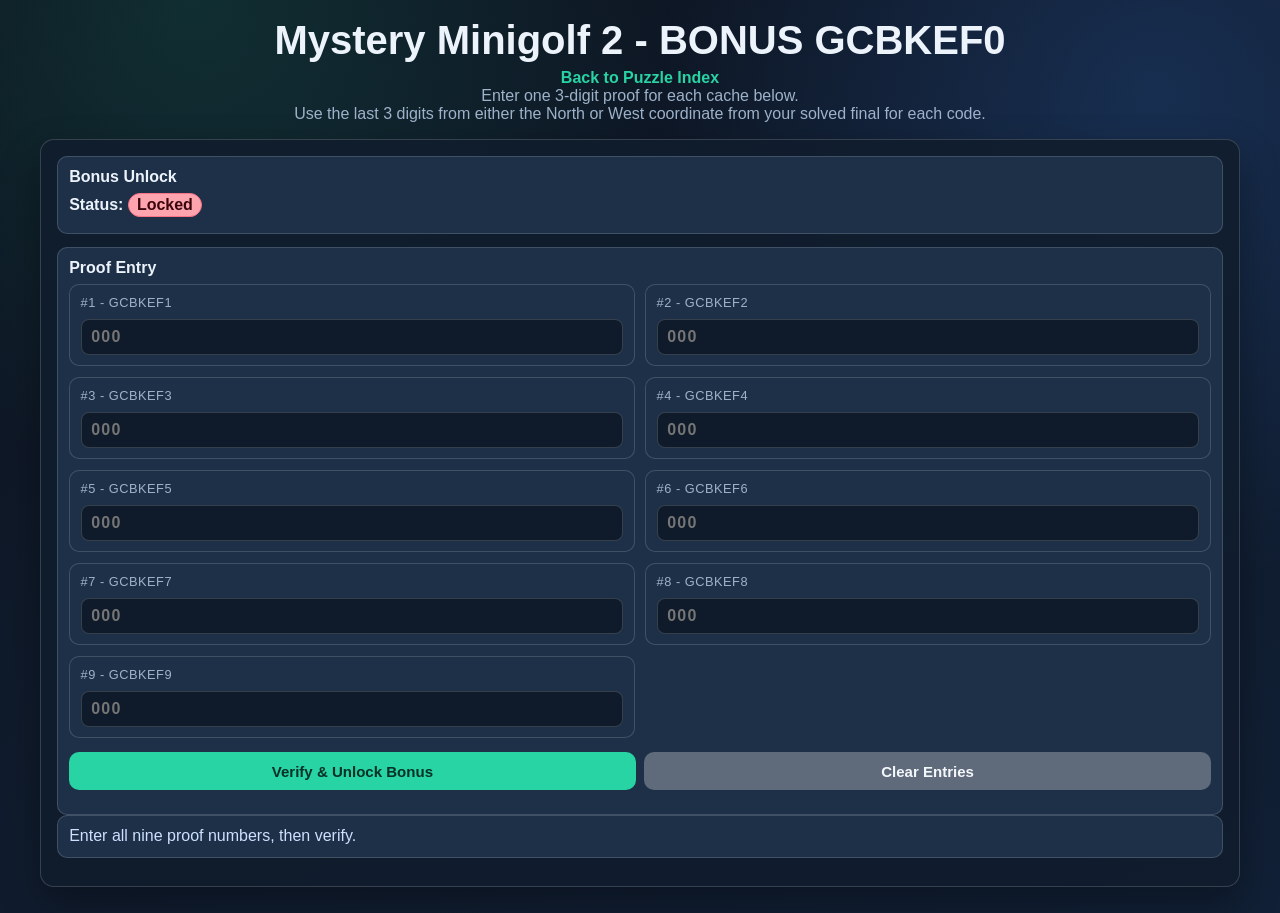
<file: geocaching/GCBKEF0/index.html>
<!DOCTYPE html>
<html lang="en">
<head>
  <meta charset="UTF-8" />
  <meta name="viewport" content="width=device-width, initial-scale=1.0" />
  <title>Mystery Minigolf BONUS</title>
  <link rel="stylesheet" href="style.css" />
</head>
<body>
  <main class="container">
    <header class="page-header">
      <h1>Mystery Minigolf 2 - BONUS GCBKEF0</h1>
      <p><a class="index-link" href="/geocaching/mm2">Back to Puzzle Index</a></p>
      <p>Enter one 3-digit proof for each cache below.</p>
      <p>Use the last 3 digits from either the North or West coordinate from your solved final for each code.</p>
    </header>

    <section class="layout" aria-label="Bonus unlock layout">
      <aside class="panel" style="grid-column: 1 / -1;">
        <div class="result-panel">
          <h2>Bonus Unlock</h2>
          <p><strong>Status:</strong> <span id="unlockStatus" class="hint-badge hint-neutral">Locked</span></p>
          <p id="bonusCoordsRow" class="hidden">
            <strong>Bonus Final Coordinates:</strong> <span id="bonusCoordsValue"></span>
          </p>
        </div>

        <div class="history-panel" style="max-height: none;">
          <h2>Proof Entry</h2>
          <form id="proofForm" autocomplete="off" novalidate>
            <div class="stats-grid">
              <label class="stat-card">
                <p class="label">#1 - GCBKEF1</p>
                <input id="proof-GCBKEF1" name="GCBKEF1" type="text" inputmode="numeric" maxlength="3" placeholder="000" />
              </label>
              <label class="stat-card">
                <p class="label">#2 - GCBKEF2</p>
                <input id="proof-GCBKEF2" name="GCBKEF2" type="text" inputmode="numeric" maxlength="3" placeholder="000" />
              </label>
              <label class="stat-card">
                <p class="label">#3 - GCBKEF3</p>
                <input id="proof-GCBKEF3" name="GCBKEF3" type="text" inputmode="numeric" maxlength="3" placeholder="000" />
              </label>
              <label class="stat-card">
                <p class="label">#4 - GCBKEF4</p>
                <input id="proof-GCBKEF4" name="GCBKEF4" type="text" inputmode="numeric" maxlength="3" placeholder="000" />
              </label>
              <label class="stat-card">
                <p class="label">#5 - GCBKEF5</p>
                <input id="proof-GCBKEF5" name="GCBKEF5" type="text" inputmode="numeric" maxlength="3" placeholder="000" />
              </label>
              <label class="stat-card">
                <p class="label">#6 - GCBKEF6</p>
                <input id="proof-GCBKEF6" name="GCBKEF6" type="text" inputmode="numeric" maxlength="3" placeholder="000" />
              </label>
              <label class="stat-card">
                <p class="label">#7 - GCBKEF7</p>
                <input id="proof-GCBKEF7" name="GCBKEF7" type="text" inputmode="numeric" maxlength="3" placeholder="000" />
              </label>
              <label class="stat-card">
                <p class="label">#8 - GCBKEF8</p>
                <input id="proof-GCBKEF8" name="GCBKEF8" type="text" inputmode="numeric" maxlength="3" placeholder="000" />
              </label>
              <label class="stat-card">
                <p class="label">#9 - GCBKEF9</p>
                <input id="proof-GCBKEF9" name="GCBKEF9" type="text" inputmode="numeric" maxlength="3" placeholder="000" />
              </label>
            </div>

            <div class="button-row">
              <button id="verifyBtn" type="submit">Verify & Unlock Bonus</button>
              <button id="clearBtn" type="button" class="secondary">Clear Entries</button>
            </div>
          </form>
        </div>

        <div id="status" class="status" aria-live="polite">Enter all nine proof numbers, then verify.</div>
      </aside>
    </section>
  </main>

  <script src="app.js?v=20260424"></script>
</body>
</html>
</file>
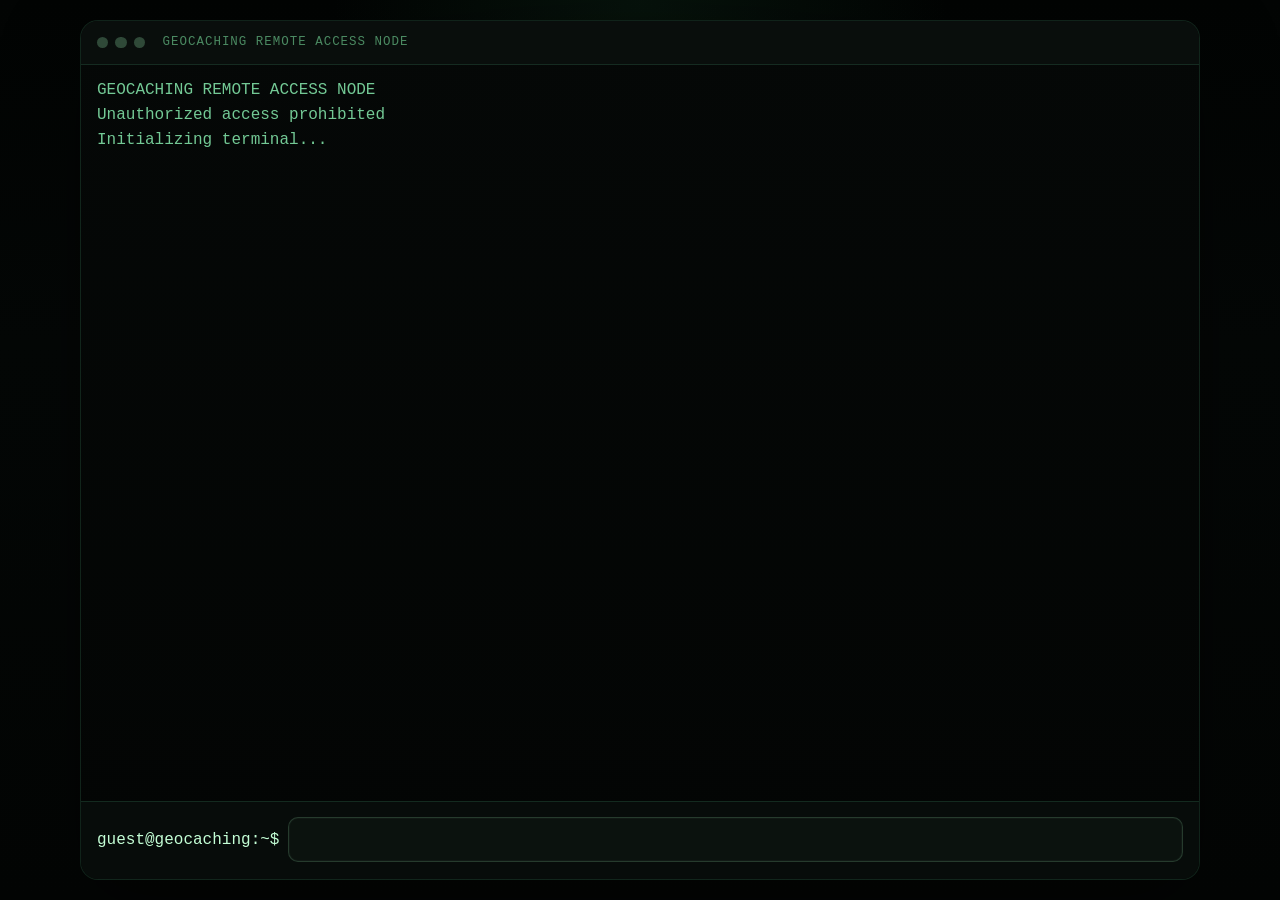
<file: geocaching/terminal/index.html>
<!DOCTYPE html>
<html lang="en">
<head>
  <meta charset="UTF-8" />
  <meta name="viewport" content="width=device-width, initial-scale=1.0" />
  <title>Geocaching Terminal Puzzle</title>
  <link rel="stylesheet" href="style.css" />
</head>
<body>
  <main class="terminal-shell">
    <section class="terminal-window" aria-label="Simulated terminal">
      <div class="terminal-topbar">
        <span class="terminal-dot"></span>
        <span class="terminal-dot"></span>
        <span class="terminal-dot"></span>
        <p class="terminal-title">GEOCACHING REMOTE ACCESS NODE</p>
      </div>

      <div id="terminalOutput" class="terminal-output" aria-live="polite"></div>

      <form id="terminalForm" class="terminal-inputbar" autocomplete="off">
        <label class="sr-only" for="commandInput">Terminal command</label>
        <span id="promptLabel" class="prompt"></span>
        <div class="input-wrap">
          <input id="commandInput" class="command-input" type="text" spellcheck="false" autofocus />
        </div>
      </form>
    </section>
  </main>

  <script src="puzzle-data.js"></script>
  <script src="app.js"></script>
</body>
</html>
</file>
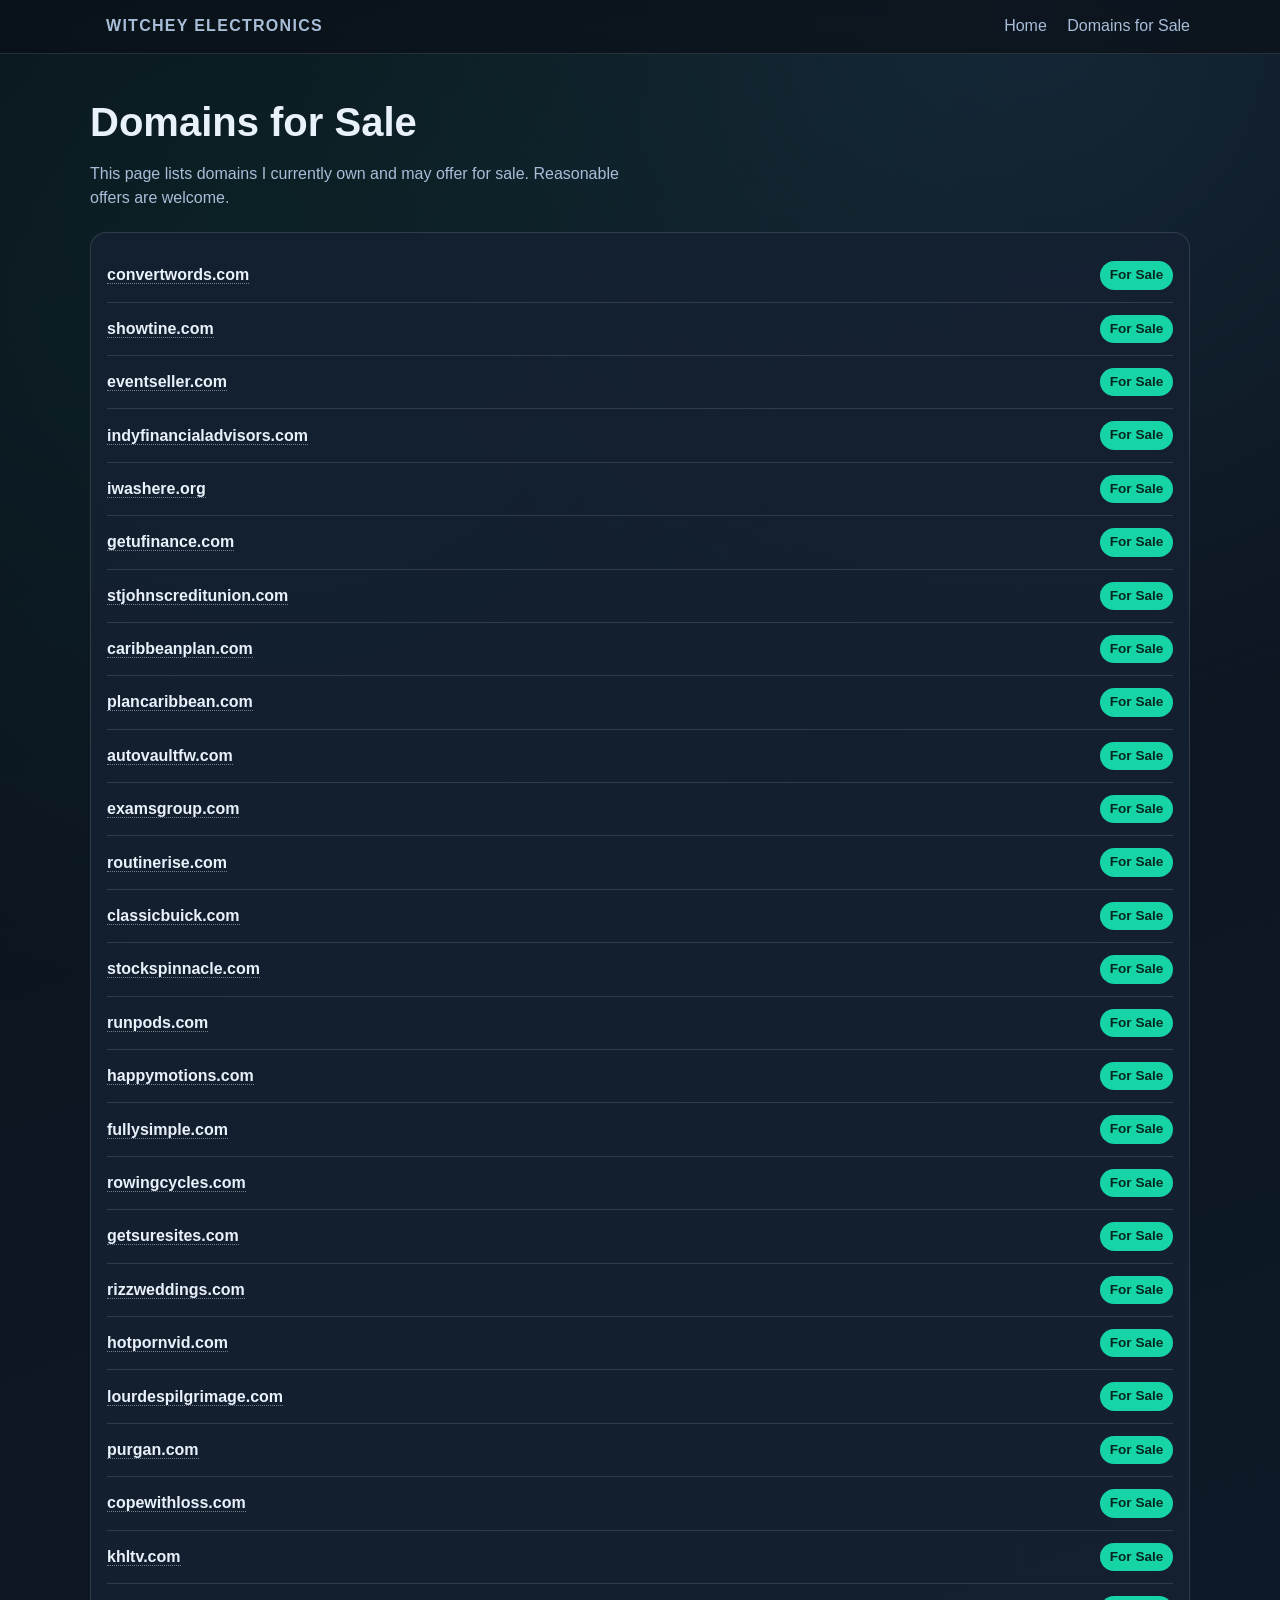
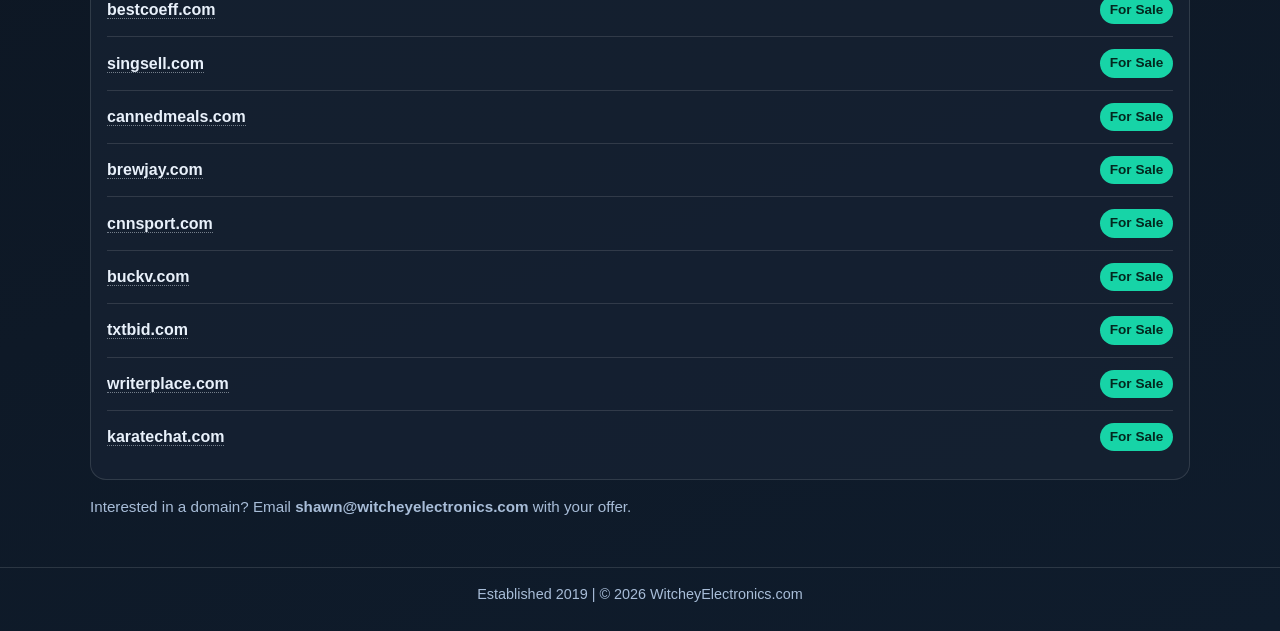
<file: domains.html>
<!DOCTYPE html>
<html lang="en">
<head>
  <meta charset="UTF-8" />
  <meta name="viewport" content="width=device-width, initial-scale=1.0" />
  <title>Domains for Sale | Witchey Electronics</title>
  <meta name="description" content="Domains currently available from Witchey Electronics." />
  <style>
    :root {
      --bg: #0a1018;
      --bg-soft: #111a26;
      --card: #162232;
      --text: #e9f1fb;
      --muted: #a8bdd8;
      --accent: #17d4a7;
      --accent-2: #5cc5ff;
      --border: rgba(255, 255, 255, 0.12);
    }

    * {
      box-sizing: border-box;
      margin: 0;
      padding: 0;
    }

    body {
      font-family: "Trebuchet MS", "Segoe UI", sans-serif;
      background:
        radial-gradient(circle at 20% 10%, rgba(23, 212, 167, 0.08), transparent 35%),
        radial-gradient(circle at 80% 0%, rgba(92, 197, 255, 0.12), transparent 30%),
        linear-gradient(160deg, var(--bg) 0%, #0d1622 45%, #0f1c2c 100%);
      color: var(--text);
      line-height: 1.5;
      min-height: 100vh;
    }

    .frame {
      width: min(1100px, 92%);
      margin: 0 auto;
    }

    header {
      position: sticky;
      top: 0;
      backdrop-filter: blur(8px);
      background: rgba(10, 16, 24, 0.7);
      border-bottom: 1px solid var(--border);
      z-index: 10;
    }

    .nav {
      display: flex;
      align-items: center;
      justify-content: space-between;
      padding: 0.9rem 0;
    }

    .brand {
      text-transform: uppercase;
      letter-spacing: 0.08em;
      font-weight: 700;
      color: var(--text);
      text-decoration: none;
    }

    .nav a {
      color: var(--muted);
      text-decoration: none;
      margin-left: 1rem;
    }

    .nav a:hover {
      color: var(--accent);
    }

    main {
      padding: 2.4rem 0 3rem;
    }

    h1 {
      font-size: clamp(1.8rem, 3.2vw, 2.5rem);
      margin-bottom: 0.6rem;
    }

    .intro {
      color: var(--muted);
      margin-bottom: 1.4rem;
      max-width: 60ch;
    }

    .panel {
      border: 1px solid var(--border);
      background: rgba(22, 34, 50, 0.85);
      border-radius: 1rem;
      padding: 1rem;
    }

    .row {
      display: grid;
      grid-template-columns: 1fr auto;
      gap: 0.8rem;
      align-items: center;
      padding: 0.75rem 0;
      border-bottom: 1px solid var(--border);
    }

    .row:last-child {
      border-bottom: 0;
    }

    .name {
      font-weight: 700;
    }

    .domain-link {
      color: var(--text);
      text-decoration: none;
      border-bottom: 1px dotted rgba(233, 241, 251, 0.45);
    }

    .domain-link:hover {
      color: var(--accent);
      border-bottom-color: var(--accent);
    }

    .status {
      color: #03281f;
      background: var(--accent);
      border-radius: 999px;
      padding: 0.25rem 0.6rem;
      font-size: 0.85rem;
      font-weight: 700;
    }

    .footnote {
      margin-top: 1rem;
      color: var(--muted);
      font-size: 0.95rem;
    }

    footer {
      border-top: 1px solid var(--border);
      color: var(--muted);
      padding: 1rem 0 1.6rem;
      font-size: 0.9rem;
      text-align: center;
    }

    @media (max-width: 900px) {
      .nav {
        flex-wrap: wrap;
        gap: 0.4rem;
      }

      .nav a {
        margin-left: 0.7rem;
      }
    }
  </style>
</head>
<body>
  <header>
    <div class="frame nav">
      <a class="brand" href="/">Witchey Electronics</a>
      <nav>
        <a href="/">Home</a>
        <a href="/domains">Domains for Sale</a>
      </nav>
    </div>
  </header>

  <main class="frame">
    <h1>Domains for Sale</h1>
    <p class="intro">
      This page lists domains I currently own and may offer for sale. Reasonable offers are welcome.
    </p>

    <section class="panel" aria-label="Domain list">
      <div class="row">
        <div class="name"><a class="domain-link" href="https://convertwords.com" target="_blank" rel="noopener noreferrer">convertwords.com</a></div>
        <div class="status">For Sale</div>
      </div>
      <div class="row">
        <div class="name"><a class="domain-link" href="https://showtine.com" target="_blank" rel="noopener noreferrer">showtine.com</a></div>
        <div class="status">For Sale</div>
      </div>
      <div class="row">
        <div class="name"><a class="domain-link" href="https://eventseller.com" target="_blank" rel="noopener noreferrer">eventseller.com</a></div>
        <div class="status">For Sale</div>
      </div>
      <div class="row">
        <div class="name"><a class="domain-link" href="https://indyfinancialadvisors.com" target="_blank" rel="noopener noreferrer">indyfinancialadvisors.com</a></div>
        <div class="status">For Sale</div>
      </div>
      <div class="row">
        <div class="name"><a class="domain-link" href="https://iwashere.org" target="_blank" rel="noopener noreferrer">iwashere.org</a></div>
        <div class="status">For Sale</div>
      </div>
      <div class="row">
        <div class="name"><a class="domain-link" href="https://getufinance.com" target="_blank" rel="noopener noreferrer">getufinance.com</a></div>
        <div class="status">For Sale</div>
      </div>
      <div class="row">
        <div class="name"><a class="domain-link" href="https://stjohnscreditunion.com" target="_blank" rel="noopener noreferrer">stjohnscreditunion.com</a></div>
        <div class="status">For Sale</div>
      </div>
      <div class="row">
        <div class="name"><a class="domain-link" href="https://caribbeanplan.com" target="_blank" rel="noopener noreferrer">caribbeanplan.com</a></div>
        <div class="status">For Sale</div>
      </div>
      <div class="row">
        <div class="name"><a class="domain-link" href="https://plancaribbean.com" target="_blank" rel="noopener noreferrer">plancaribbean.com</a></div>
        <div class="status">For Sale</div>
      </div>
      <div class="row">
        <div class="name"><a class="domain-link" href="https://autovaultfw.com" target="_blank" rel="noopener noreferrer">autovaultfw.com</a></div>
        <div class="status">For Sale</div>
      </div>
      <div class="row">
        <div class="name"><a class="domain-link" href="https://examsgroup.com" target="_blank" rel="noopener noreferrer">examsgroup.com</a></div>
        <div class="status">For Sale</div>
      </div>
      <div class="row">
        <div class="name"><a class="domain-link" href="https://routinerise.com" target="_blank" rel="noopener noreferrer">routinerise.com</a></div>
        <div class="status">For Sale</div>
      </div>
      <div class="row">
        <div class="name"><a class="domain-link" href="https://classicbuick.com" target="_blank" rel="noopener noreferrer">classicbuick.com</a></div>
        <div class="status">For Sale</div>
      </div>
      <div class="row">
        <div class="name"><a class="domain-link" href="https://stockspinnacle.com" target="_blank" rel="noopener noreferrer">stockspinnacle.com</a></div>
        <div class="status">For Sale</div>
      </div>
      <div class="row">
        <div class="name"><a class="domain-link" href="https://runpods.com" target="_blank" rel="noopener noreferrer">runpods.com</a></div>
        <div class="status">For Sale</div>
      </div>
      <div class="row">
        <div class="name"><a class="domain-link" href="https://happymotions.com" target="_blank" rel="noopener noreferrer">happymotions.com</a></div>
        <div class="status">For Sale</div>
      </div>
      <div class="row">
        <div class="name"><a class="domain-link" href="https://fullysimple.com" target="_blank" rel="noopener noreferrer">fullysimple.com</a></div>
        <div class="status">For Sale</div>
      </div>
      <div class="row">
        <div class="name"><a class="domain-link" href="https://rowingcycles.com" target="_blank" rel="noopener noreferrer">rowingcycles.com</a></div>
        <div class="status">For Sale</div>
      </div>
      <div class="row">
        <div class="name"><a class="domain-link" href="https://getsuresites.com" target="_blank" rel="noopener noreferrer">getsuresites.com</a></div>
        <div class="status">For Sale</div>
      </div>
      <div class="row">
        <div class="name"><a class="domain-link" href="https://rizzweddings.com" target="_blank" rel="noopener noreferrer">rizzweddings.com</a></div>
        <div class="status">For Sale</div>
      </div>
      <div class="row">
        <div class="name"><a class="domain-link" href="https://hotpornvid.com" target="_blank" rel="noopener noreferrer">hotpornvid.com</a></div>
        <div class="status">For Sale</div>
      </div>
      <div class="row">
        <div class="name"><a class="domain-link" href="https://lourdespilgrimage.com" target="_blank" rel="noopener noreferrer">lourdespilgrimage.com</a></div>
        <div class="status">For Sale</div>
      </div>
      <div class="row">
        <div class="name"><a class="domain-link" href="https://purgan.com" target="_blank" rel="noopener noreferrer">purgan.com</a></div>
        <div class="status">For Sale</div>
      </div>
      <div class="row">
        <div class="name"><a class="domain-link" href="https://copewithloss.com" target="_blank" rel="noopener noreferrer">copewithloss.com</a></div>
        <div class="status">For Sale</div>
      </div>
      <div class="row">
        <div class="name"><a class="domain-link" href="https://khltv.com" target="_blank" rel="noopener noreferrer">khltv.com</a></div>
        <div class="status">For Sale</div>
      </div>
      <div class="row">
        <div class="name"><a class="domain-link" href="https://bestcoeff.com" target="_blank" rel="noopener noreferrer">bestcoeff.com</a></div>
        <div class="status">For Sale</div>
      </div>
      <div class="row">
        <div class="name"><a class="domain-link" href="https://singsell.com" target="_blank" rel="noopener noreferrer">singsell.com</a></div>
        <div class="status">For Sale</div>
      </div>
      <div class="row">
        <div class="name"><a class="domain-link" href="https://cannedmeals.com" target="_blank" rel="noopener noreferrer">cannedmeals.com</a></div>
        <div class="status">For Sale</div>
      </div>
      <div class="row">
        <div class="name"><a class="domain-link" href="https://brewjay.com" target="_blank" rel="noopener noreferrer">brewjay.com</a></div>
        <div class="status">For Sale</div>
      </div>
      <div class="row">
        <div class="name"><a class="domain-link" href="https://cnnsport.com" target="_blank" rel="noopener noreferrer">cnnsport.com</a></div>
        <div class="status">For Sale</div>
      </div>
      <div class="row">
        <div class="name"><a class="domain-link" href="https://buckv.com" target="_blank" rel="noopener noreferrer">buckv.com</a></div>
        <div class="status">For Sale</div>
      </div>
      <div class="row">
        <div class="name"><a class="domain-link" href="https://txtbid.com" target="_blank" rel="noopener noreferrer">txtbid.com</a></div>
        <div class="status">For Sale</div>
      </div>
      <div class="row">
        <div class="name"><a class="domain-link" href="https://writerplace.com" target="_blank" rel="noopener noreferrer">writerplace.com</a></div>
        <div class="status">For Sale</div>
      </div>
      <div class="row">
        <div class="name"><a class="domain-link" href="https://karatechat.com" target="_blank" rel="noopener noreferrer">karatechat.com</a></div>
        <div class="status">For Sale</div>
      </div>
    </section>

    <p class="footnote">Interested in a domain? Email <strong>shawn@witcheyelectronics.com</strong> with your offer.</p>
  </main>

  <footer>
    <div class="frame">Established 2019 | &copy; <span id="year"></span> WitcheyElectronics.com</div>
  </footer>

  <script>
    document.getElementById('year').textContent = new Date().getFullYear();
  </script>
</body>
</html>
</file>
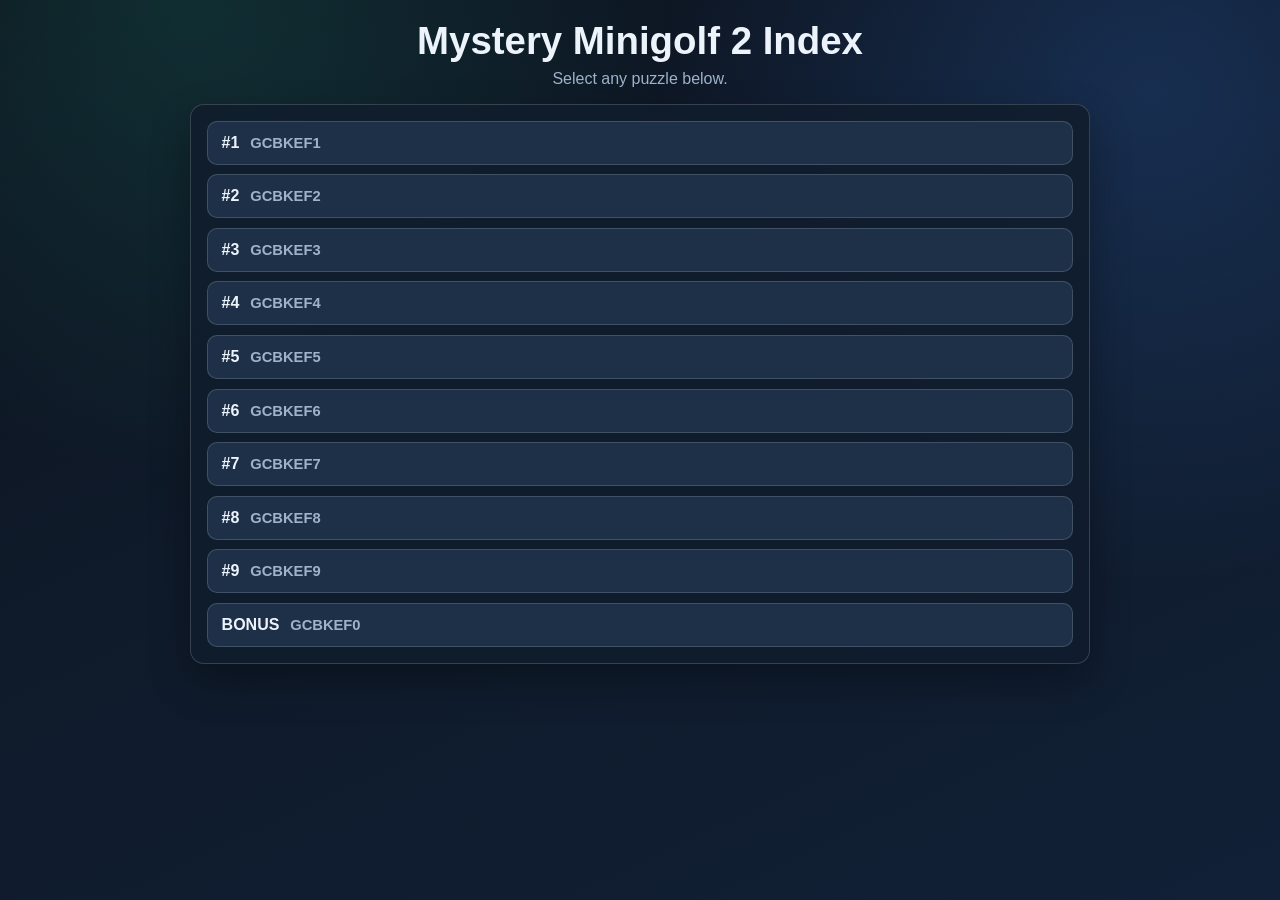
<file: geocaching/mm2.html>
<!DOCTYPE html>
<html lang="en">
<head>
  <meta charset="UTF-8" />
  <meta name="viewport" content="width=device-width, initial-scale=1.0" />
  <title>Mystery Minigolf Index</title>
  <style>
    :root {
      --bg: #0d1522;
      --panel: #17263a;
      --text: #edf3fb;
      --muted: #9eb2ca;
      --line: rgba(255, 255, 255, 0.16);
      --accent: #28d3a4;
      --accent-strong: #16b488;
    }

    * { box-sizing: border-box; }

    html, body {
      margin: 0;
      padding: 0;
      min-height: 100%;
    }

    body {
      font-family: "Trebuchet MS", "Segoe UI", sans-serif;
      color: var(--text);
      background:
        radial-gradient(circle at 15% 0%, rgba(40, 211, 164, 0.14), transparent 34%),
        radial-gradient(circle at 90% 10%, rgba(61, 138, 255, 0.18), transparent 35%),
        linear-gradient(155deg, #0c121d, #0f1a2a 42%, #112036);
    }

    .container {
      width: min(900px, 94%);
      margin: 0 auto;
      padding: 1.2rem 0 1.8rem;
    }

    .header {
      text-align: center;
      margin-bottom: 1rem;
    }

    .header h1 {
      margin: 0 0 0.4rem;
      font-size: clamp(1.6rem, 4vw, 2.4rem);
    }

    .header p {
      margin: 0;
      color: var(--muted);
    }

    .panel {
      border-radius: 14px;
      border: 1px solid var(--line);
      background: rgba(17, 29, 45, 0.88);
      box-shadow: 0 18px 40px rgba(0, 0, 0, 0.32);
      padding: 1rem;
    }

    .list {
      list-style: none;
      margin: 0;
      padding: 0;
      display: grid;
      gap: 0.6rem;
    }

    .item a {
      display: block;
      border: 1px solid var(--line);
      border-radius: 10px;
      padding: 0.75rem 0.85rem;
      color: var(--text);
      text-decoration: none;
      background: #1d3048;
      font-weight: 700;
    }

    .item a:hover {
      border-color: var(--accent);
      color: var(--accent);
    }

    .tag {
      margin-left: 0.4rem;
      color: var(--muted);
      font-weight: 600;
      font-size: 0.92rem;
    }
  </style>
</head>
<body>
  <main class="container">
    <header class="header">
      <h1>Mystery Minigolf 2 Index</h1>
      <p>Select any puzzle below.</p>
    </header>

    <section class="panel" aria-label="Puzzle list">
      <ul class="list">
        <li class="item"><a href="/geocaching/GCBKEF1/">#1 <span class="tag">GCBKEF1</span></a></li>
        <li class="item"><a href="/geocaching/GCBKEF2/">#2 <span class="tag">GCBKEF2</span></a></li>
        <li class="item"><a href="/geocaching/GCBKEF3/">#3 <span class="tag">GCBKEF3</span></a></li>
        <li class="item"><a href="/geocaching/GCBKEF4/">#4 <span class="tag">GCBKEF4</span></a></li>
        <li class="item"><a href="/geocaching/GCBKEF5/">#5 <span class="tag">GCBKEF5</span></a></li>
        <li class="item"><a href="/geocaching/GCBKEF6/">#6 <span class="tag">GCBKEF6</span></a></li>
        <li class="item"><a href="/geocaching/GCBKEF7/">#7 <span class="tag">GCBKEF7</span></a></li>
        <li class="item"><a href="/geocaching/GCBKEF8/">#8 <span class="tag">GCBKEF8</span></a></li>
        <li class="item"><a href="/geocaching/GCBKEF9/">#9 <span class="tag">GCBKEF9</span></a></li>
        <li class="item"><a href="/geocaching/GCBKEF0/">BONUS <span class="tag">GCBKEF0</span></a></li>
      </ul>
    </section>
  </main>
</body>
</html>
</file>
<file: geocaching/GCBKEF0/style.css>
:root {
  --bg: #0d1522;
  --bg-soft: #111d2d;
  --panel: #17263a;
  --panel-soft: #1d3048;
  --text: #edf3fb;
  --muted: #9eb2ca;
  --line: rgba(255, 255, 255, 0.16);
  --accent: #28d3a4;
  --accent-strong: #16b488;
  --warn: #d97706;
  --danger: #b91c1c;
}

* {
  box-sizing: border-box;
}

html,
body {
  margin: 0;
  padding: 0;
  min-height: 100%;
}

body {
  font-family: "Trebuchet MS", "Segoe UI", sans-serif;
  color: var(--text);
  background:
    radial-gradient(circle at 15% 0%, rgba(40, 211, 164, 0.14), transparent 34%),
    radial-gradient(circle at 90% 10%, rgba(61, 138, 255, 0.18), transparent 35%),
    linear-gradient(155deg, #0c121d, #0f1a2a 42%, #112036);
}

.container {
  width: min(1200px, 94%);
  margin: 0 auto;
  padding: 1.1rem 0 1.6rem;
}

.page-header {
  text-align: center;
  margin-bottom: 1rem;
}

.eyebrow {
  margin: 0 0 0.3rem;
  font-size: 0.8rem;
  letter-spacing: 0.12em;
  text-transform: uppercase;
  color: var(--accent);
}

.page-header h1 {
  margin: 0 0 0.4rem;
  font-size: clamp(1.6rem, 4vw, 2.5rem);
}

.page-header p {
  margin: 0;
  color: var(--muted);
}

.layout {
  display: grid;
  grid-template-columns: 1.4fr 1fr;
  gap: 1rem;
  align-items: start;
}

.map-wrap,
.panel {
  border-radius: 14px;
  border: 1px solid var(--line);
  background: rgba(17, 29, 45, 0.88);
  box-shadow: 0 18px 40px rgba(0, 0, 0, 0.32);
}

.map-wrap {
  overflow: hidden;
  position: relative;
}

#map {
  width: 100%;
  height: min(76vh, 760px);
  min-height: 450px;
  background: #0f1f32;
}

.leaflet-control-recenter a.leaflet-control-recenter-btn {
  width: 34px;
  height: 34px;
  line-height: 34px;
  font-size: 18px;
  font-weight: 700;
  text-align: center;
  color: #20314a;
  text-decoration: none;
}

.leaflet-control-recenter a.leaflet-control-recenter-btn:hover {
  color: #0f1726;
  background: #e8eef8;
}

.panel {
  padding: 1rem;
}

.stats-grid {
  display: grid;
  grid-template-columns: repeat(2, minmax(0, 1fr));
  gap: 0.65rem;
  margin-bottom: 0.9rem;
}

.stat-card {
  background: var(--panel-soft);
  border: 1px solid var(--line);
  border-radius: 10px;
  padding: 0.65rem;
}

.stat-card .label {
  margin: 0 0 0.2rem;
  color: var(--muted);
  font-size: 0.8rem;
  text-transform: uppercase;
  letter-spacing: 0.04em;
}

.stat-card .value {
  margin: 0;
  font-size: 1.15rem;
  font-weight: 700;
}

.coords-box {
  background: var(--panel-soft);
  border: 1px solid var(--line);
  border-radius: 10px;
  padding: 0.7rem;
  display: grid;
  gap: 0.45rem;
  margin-bottom: 0.8rem;
}

.button-row {
  display: grid;
  grid-template-columns: repeat(2, minmax(0, 1fr));
  gap: 0.55rem;
  margin-bottom: 0.8rem;
}

button {
  border: 0;
  border-radius: 10px;
  padding: 0.65rem 0.8rem;
  font-weight: 700;
  font-size: 0.94rem;
  cursor: pointer;
  color: #063126;
  background: var(--accent);
}

button:hover:not(:disabled) {
  background: var(--accent-strong);
}

button:disabled {
  cursor: not-allowed;
  opacity: 0.56;
}

button.secondary {
  background: #5f6b7a;
  color: #f4f7fb;
}

button.warn {
  background: var(--warn);
  color: #2a1700;
}

.status,
.result-panel,
.history-panel {
  border: 1px solid var(--line);
  background: var(--panel-soft);
  border-radius: 10px;
  padding: 0.7rem;
}

.status {
  margin-bottom: 0.8rem;
  color: #cde0ff;
}

.result-panel {
  margin-bottom: 0.8rem;
}

.result-panel h2,
.history-panel h2 {
  margin: 0 0 0.4rem;
  font-size: 1rem;
}

.result-panel p {
  margin: 0.3rem 0;
}

.hint-badge {
  display: inline-block;
  padding: 0.15rem 0.5rem;
  border-radius: 999px;
  font-weight: 700;
  border: 1px solid transparent;
}

.hint-hot {
  color: #042f1f;
  background: #34d399;
  border-color: #10b981;
}

.hint-cold {
  color: #3b060b;
  background: #fda4af;
  border-color: #fb7185;
}

.hint-neutral {
  color: #d1dae7;
  background: #34465d;
  border-color: #4c5e75;
}

.history-panel {
  max-height: 260px;
  overflow-y: auto;
}

#historyList {
  margin: 0;
  padding-left: 1.1rem;
}

#historyList li {
  margin-bottom: 0.3rem;
  color: var(--muted);
}

.hidden {
  display: none;
}

.solved {
  color: #2ee59f;
}

.unsolved {
  color: #f89ba0;
}

#finalCoordsValue {
  color: #2ee59f;
  font-weight: 700;
}

@media (max-width: 1040px) {
  .layout {
    grid-template-columns: 1fr;
  }

  #map {
    height: 62vh;
    min-height: 360px;
  }
}

@media (max-width: 560px) {
  .container {
    width: 95%;
    padding-top: 0.8rem;
  }

  .button-row {
    grid-template-columns: 1fr;
  }

  .stats-grid {
    grid-template-columns: 1fr;
  }
}

input[type="text"] {
  width: 100%;
  margin-top: 0.35rem;
  border-radius: 8px;
  border: 1px solid var(--line);
  background: #0f1b2a;
  color: var(--text);
  padding: 0.5rem 0.6rem;
  font-size: 1rem;
  font-weight: 700;
  letter-spacing: 0.08em;
}

input[type="text"]:focus {
  outline: 2px solid var(--accent);
  outline-offset: 1px;
}

.index-link {
  color: var(--accent);
  font-weight: 700;
  text-decoration: none;
}

.index-link:hover {
  color: var(--accent-strong);
  text-decoration: underline;
}
</file>
<file: geocaching/terminal/style.css>
:root {
  --bg: #040706;
  --bg-soft: #0a0f0d;
  --panel: rgba(10, 15, 13, 0.9);
  --line: rgba(104, 255, 178, 0.12);
  --text: #9ef5bb;
  --text-soft: #73c995;
  --text-dim: #4b8a62;
  --accent: #c4ffd6;
  --shadow: 0 24px 80px rgba(0, 0, 0, 0.45);
}

* {
  box-sizing: border-box;
}

html,
body {
  margin: 0;
  min-height: 100%;
}

body {
  font-family: "SFMono-Regular", "Menlo", "Consolas", "Liberation Mono", monospace;
  color: var(--text);
  background:
    radial-gradient(circle at top, rgba(32, 109, 62, 0.14), transparent 28%),
    linear-gradient(180deg, #020403 0%, #040706 38%, #030504 100%);
}

.terminal-shell {
  min-height: 100vh;
  padding: 1.25rem;
}

.terminal-window {
  width: min(1120px, 100%);
  height: calc(100vh - 2.5rem);
  margin: 0 auto;
  display: flex;
  flex-direction: column;
  border: 1px solid var(--line);
  border-radius: 18px;
  overflow: hidden;
  background: linear-gradient(180deg, rgba(5, 8, 7, 0.98), rgba(3, 5, 4, 0.98));
  box-shadow: var(--shadow);
}

.terminal-topbar {
  display: flex;
  align-items: center;
  gap: 0.45rem;
  padding: 0.9rem 1rem;
  border-bottom: 1px solid var(--line);
  background: rgba(10, 15, 13, 0.9);
}

.terminal-dot {
  width: 0.7rem;
  height: 0.7rem;
  border-radius: 50%;
  background: rgba(158, 245, 187, 0.25);
}

.terminal-title {
  margin: 0 0 0 0.65rem;
  color: var(--text-dim);
  font-size: 0.78rem;
  letter-spacing: 0.08em;
}

.terminal-output {
  flex: 1;
  overflow-y: auto;
  padding: 1rem 1rem 0.75rem;
  scroll-behavior: smooth;
}

.terminal-inputbar {
  display: flex;
  align-items: center;
  gap: 0.55rem;
  padding: 0.95rem 1rem 1.05rem;
  border-top: 1px solid var(--line);
  background: rgba(8, 13, 11, 0.96);
}

.prompt {
  color: var(--accent);
  white-space: nowrap;
  flex: 0 0 auto;
}

.input-wrap {
  flex: 1;
  display: flex;
  align-items: center;
  min-height: 2.8rem;
  padding: 0.55rem 0.7rem;
  border: 1px solid rgba(158, 245, 187, 0.18);
  border-radius: 10px;
  background: rgba(12, 20, 16, 0.92);
  box-shadow: inset 0 0 0 1px rgba(196, 255, 214, 0.03);
}

.command-input {
  width: 100%;
  padding: 0;
  border: 0;
  background: transparent;
  color: var(--text);
  font: inherit;
  caret-color: var(--accent);
  line-height: 1.4;
}

.command-input:focus {
  outline: none;
}

.line {
  margin-bottom: 0.45rem;
  white-space: pre-wrap;
  word-break: break-word;
}

.line.command {
  color: var(--accent);
}

.line.system {
  color: var(--text-soft);
}

.line.error {
  color: #ff9c9c;
}

.line.dim {
  color: var(--text-dim);
}

.line.hex {
  color: #89d8a8;
  letter-spacing: 0.03em;
}

.line.spacer {
  margin-bottom: 0.9rem;
}

.sr-only {
  position: absolute;
  width: 1px;
  height: 1px;
  padding: 0;
  margin: -1px;
  overflow: hidden;
  clip: rect(0, 0, 0, 0);
  white-space: nowrap;
  border: 0;
}

@keyframes blink {
  50% {
    opacity: 0;
  }
}

@media (max-width: 720px) {
  .terminal-shell {
    padding: 0;
  }

  .terminal-window {
    height: 100vh;
    border-radius: 0;
    border-left: 0;
    border-right: 0;
  }

  .terminal-title {
    font-size: 0.7rem;
  }

  .terminal-inputbar {
    align-items: stretch;
    flex-direction: column;
  }

  .prompt {
    white-space: normal;
  }

  .input-wrap {
    width: 100%;
  }
}
</file>
